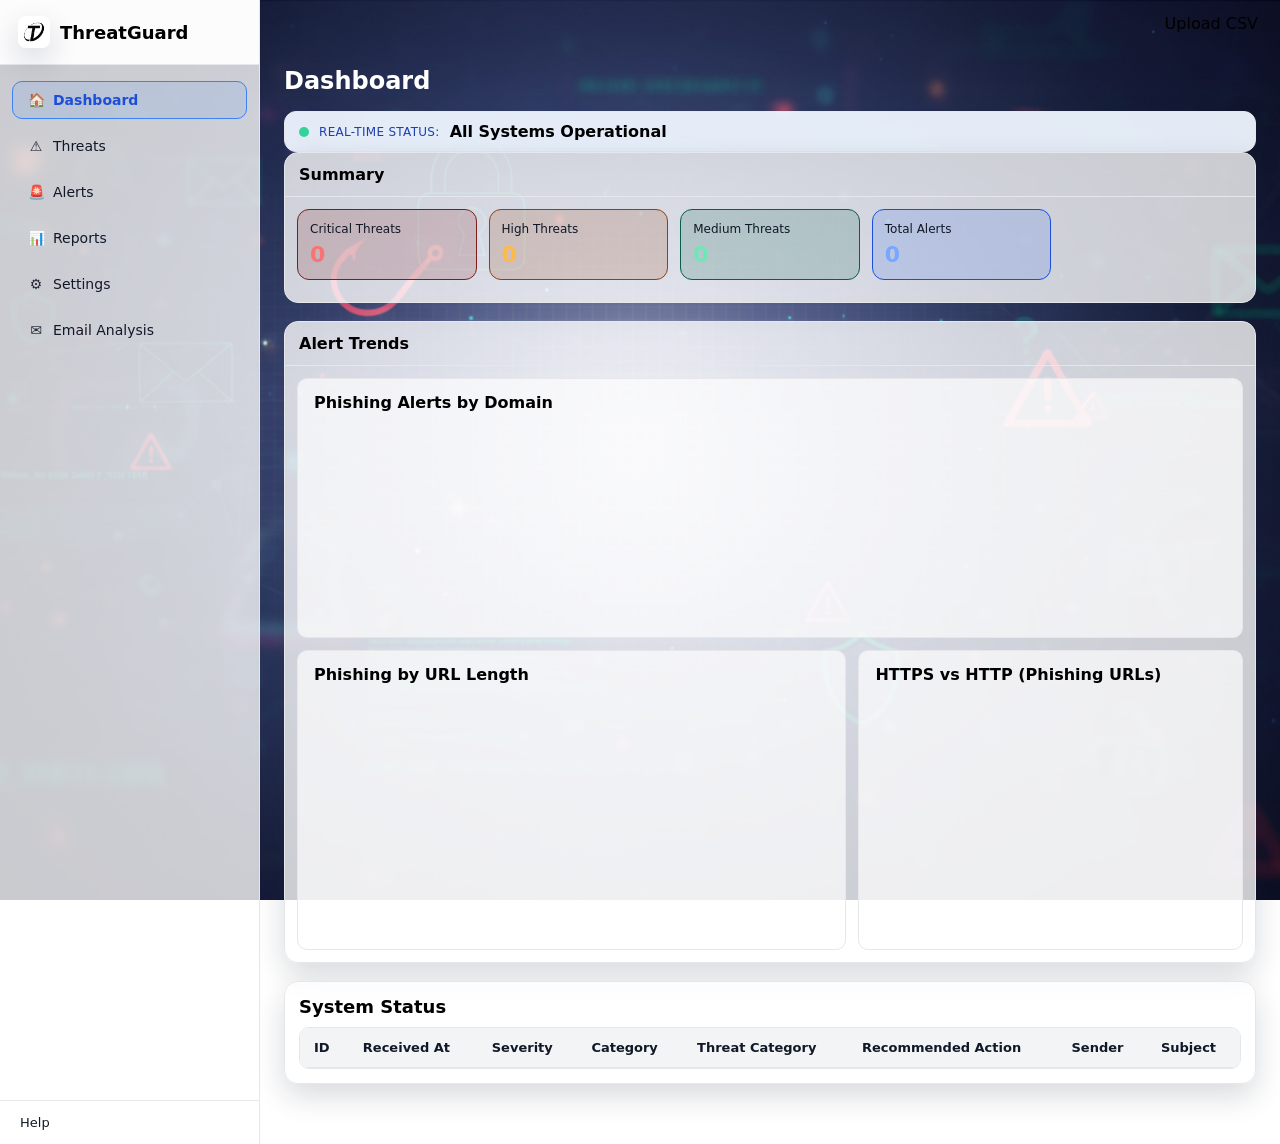
<file: dashboard/index.html>
<!doctype html>
<html>
  <head>
    <meta charset="utf-8" />
    <meta name="viewport" content="width=device-width, initial-scale=1" />
    <title>ThreatGuard Dashboard</title>
    <link rel="stylesheet" href="styles.css" />
  </head>
  <body class="tg-body tg-body--dashboard">
    <div class="tg-shell">
      <aside class="tg-sidebar">
        <div class="tg-sidebar__brand">
          <div class="tg-header__left">
            <img src="../icons/icon48.png" class="tg-logo" alt="ThreatGuard" />
            <h1>ThreatGuard</h1>
          </div>
        </div>
        <nav class="tg-sidebar__nav">
          <a href="index.html" class="active"><span class="tg-nav-icon">🏠</span><span>Dashboard</span></a>
          <a href="threats.html"><span class="tg-nav-icon">⚠️</span><span>Threats</span></a>
          <a href="alerts.html"><span class="tg-nav-icon">🚨</span><span>Alerts</span></a>
          <a href="reports.html"><span class="tg-nav-icon">📊</span><span>Reports</span></a>
          <a href="settings.html"><span class="tg-nav-icon">⚙️</span><span>Settings</span></a>
          <a href="analysis.html"><span class="tg-nav-icon">✉️</span><span>Email Analysis</span></a>
        </nav>
        <div class="tg-sidebar__help">Help</div>
      </aside>

      <div class="tg-shell__content">
        <header class="tg-header">
          <div class="tg-header__left">
            
          </div>
          <div class="tg-header__right">
            <label class="tg-upload">
              <input id="csvInput" type="file" accept=".csv" />
              <span>Upload CSV</span>
            </label>
          </div>
        </header>

        <main class="tg-main">
          <div class="tg-page-header">
            <h2>Dashboard</h2>
          </div>

          <section class="tg-status">
            <span class="dot dot-safe"></span>
            <span class="label">REAL-TIME STATUS:</span>
            <strong>All Systems Operational</strong>
          </section>

          <section class="tg-panel tg-panel--metrics">
            <div class="tg-panel__header">Summary</div>
            <div class="tg-metrics">
              <div class="metric metric--danger">
                <div class="metric__label">Critical Threats</div>
                <div class="metric__value" id="metric-dangerous">0</div>
              </div>
              <div class="metric metric--warning">
                <div class="metric__label">High Threats</div>
                <div class="metric__value" id="metric-warning">0</div>
              </div>
              <div class="metric metric--medium">
                <div class="metric__label">Medium Threats</div>
                <div class="metric__value" id="metric-safe">0</div>
              </div>
              <div class="metric metric--total">
                <div class="metric__label">Total Alerts</div>
                <div class="metric__value" id="metric-total">0</div>
              </div>
            </div>
          </section>

          <section class="tg-panel tg-panel--alerts">
            <div class="tg-panel__header">Alert Trends</div>
            <div class="tg-trends">
              <div class="tg-trends__chart tg-trends__chart--wide">
                <div class="tg-trends__chart-header">Phishing Alerts by Domain</div>
                <canvas id="chart"></canvas>
              </div>
              <div class="tg-trends__chart tg-trends__chart--half">
                <div class="tg-trends__chart-header">Phishing by URL Length</div>
                <canvas id="chartLength"></canvas>
              </div>
              <div class="tg-trends__chart tg-trends__chart--half">
                <div class="tg-trends__chart-header">HTTPS vs HTTP (Phishing URLs)</div>
                <canvas id="chartProtocol"></canvas>
              </div>
            </div>
          </section>

          <section class="tg-section tg-section--system">
            <h2>System Status</h2>
            <div class="tg-table__wrap">
              <table class="tg-table" id="table">
                <thead>
                  <tr>
                    <th>ID</th>
                    <th>Received At</th>
                    <th>Severity</th>
                    <th>Category</th>
                    <th>Threat Category</th>
                    <th>Recommended Action</th>
                    <th>Sender</th>
                    <th>Subject</th>
                  </tr>
                </thead>
                <tbody id="tableBody"></tbody>
              </table>
            </div>
          </section>
        </main>

        <footer class="tg-footer">
          <span></span>
        </footer>
      </div>
    </div>

    <script src="app.js"></script>
  </body>
</html>
</file>
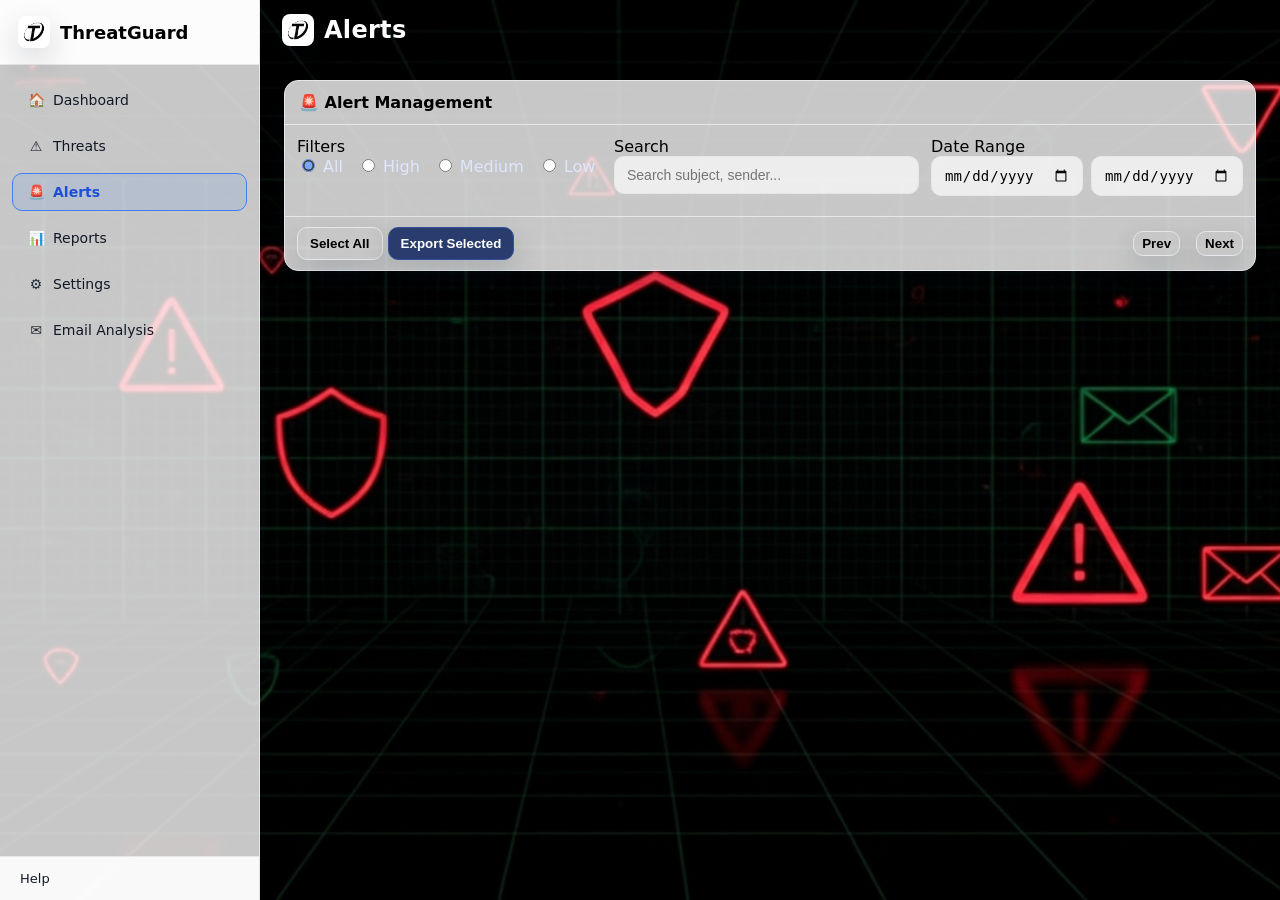
<file: dashboard/alerts.html>
<!doctype html>
<html>
  <head>
    <meta charset="utf-8" />
    <meta name="viewport" content="width=device-width, initial-scale=1" />
    <title>ThreatGuard • Alerts</title>
    <link rel="stylesheet" href="styles.css" />
  </head>
  <body class="tg-body tg-body--alerts">
    <div class="tg-shell">
      <aside class="tg-sidebar">
        <div class="tg-sidebar__brand">
          <div class="tg-header__left">
            <img src="../icons/icon48.png" class="tg-logo" alt="ThreatGuard" />
            <h1>ThreatGuard</h1>
          </div>
        </div>
        <nav class="tg-sidebar__nav">
          <a href="index.html"><span class="tg-nav-icon">🏠</span><span>Dashboard</span></a>
          <a href="threats.html"><span class="tg-nav-icon">⚠️</span><span>Threats</span></a>
          <a href="alerts.html" class="active"><span class="tg-nav-icon">🚨</span><span>Alerts</span></a>
          <a href="reports.html"><span class="tg-nav-icon">📊</span><span>Reports</span></a>
          <a href="settings.html"><span class="tg-nav-icon">⚙️</span><span>Settings</span></a>
          <a href="analysis.html"><span class="tg-nav-icon">✉️</span><span>Email Analysis</span></a>
        </nav>
        <div class="tg-sidebar__help">Help</div>
      </aside>

      <div class="tg-shell__content">
        <header class="tg-header">
          <div class="tg-header__left">
            <img src="../icons/icon48.png" class="tg-logo" alt="ThreatGuard" />
            <h1 class="tg-page-header">Alerts</h1>
          </div>
          <div class="tg-header__right"></div>
        </header>

        <main class="tg-main">

      <section class="tg-panel">
        <div class="tg-panel__header">🚨 Alert Management</div>
        <div class="tg-form" style="padding-bottom:0;">
          <div class="tg-form__row" style="grid-template-columns: 1fr 1fr 1fr; gap:12px;">
            <div>
              <label>Filters</label>
              <div class="tg-radio">
                <label><input type="radio" name="severity" value="ALL" checked /> All</label>
                <label><input type="radio" name="severity" value="DANGEROUS" /> High</label>
                <label><input type="radio" name="severity" value="WARNING" /> Medium</label>
                <label><input type="radio" name="severity" value="SAFE" /> Low</label>
              </div>
            </div>
            <div>
              <label>Search</label>
              <input id="search" class="tg-input" placeholder="Search subject, sender..." />
            </div>
            <div>
              <label>Date Range</label>
              <div style="display:flex; gap:8px;">
                <input id="from" type="date" class="tg-input tg-select" />
                <input id="to" type="date" class="tg-input tg-select" />
              </div>
            </div>
          </div>
        </div>
        <ul id="alerts" class="tg-list"></ul>
        <div style="display:flex; align-items:center; justify-content: space-between; padding:10px 12px; border-top:1px solid var(--border);">
          <div>
            <button id="selectAll" class="tg-btn tg-btn--ghost">Select All</button>
            <button id="export" class="tg-btn tg-btn--primary">Export Selected</button>
          </div>
          <div id="pager" class="muted" style="display:flex; align-items:center; gap:8px;">
            <button id="prevPage" class="tg-btn tg-btn--ghost" style="padding:4px 8px;">Prev</button>
            <span id="pageInfo"></span>
            <button id="nextPage" class="tg-btn tg-btn--ghost" style="padding:4px 8px;">Next</button>
          </div>
        </div>
      </section>
        </main>

        <footer class="tg-footer"></footer>
      </div>
    </div>

    <script src="alerts.js"></script>
  </body>
</html>
</file>
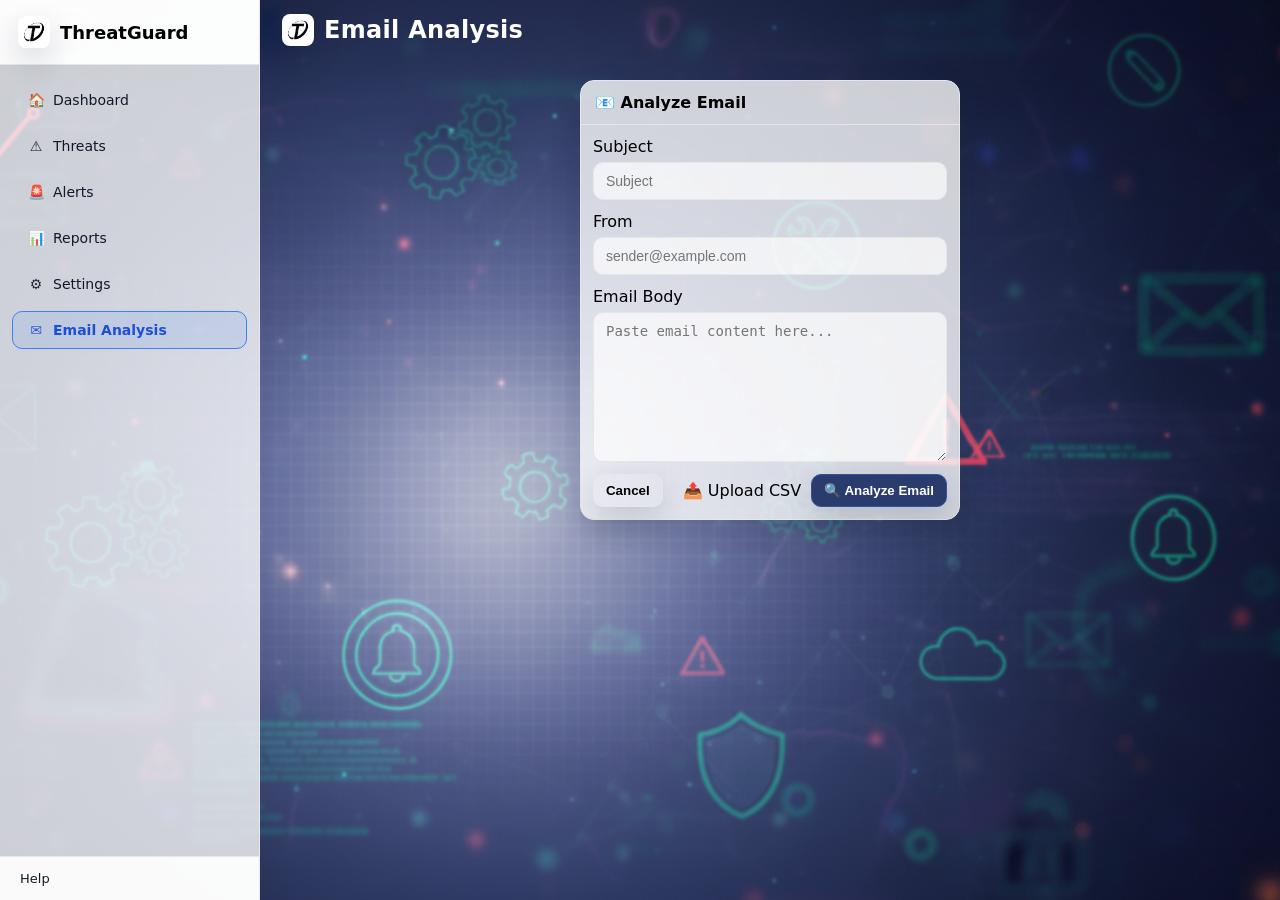
<file: dashboard/analysis.html>
<!doctype html>
<html>
  <head>
    <meta charset="utf-8" />
    <meta name="viewport" content="width=device-width, initial-scale=1" />
    <title>ThreatGuard • Email Analysis</title>
    <link rel="stylesheet" href="styles.css" />
  </head>
  <body class="tg-body tg-body--settings">
    <div class="tg-shell">
      <aside class="tg-sidebar">
        <div class="tg-sidebar__brand">
          <div class="tg-header__left">
            <img src="../icons/icon48.png" class="tg-logo" alt="ThreatGuard" />
            <h1>ThreatGuard</h1>
          </div>
        </div>
        <nav class="tg-sidebar__nav">
          <a href="index.html"><span class="tg-nav-icon">🏠</span><span>Dashboard</span></a>
          <a href="threats.html"><span class="tg-nav-icon">⚠️</span><span>Threats</span></a>
          <a href="alerts.html"><span class="tg-nav-icon">🚨</span><span>Alerts</span></a>
          <a href="reports.html"><span class="tg-nav-icon">📊</span><span>Reports</span></a>
          <a href="settings.html"><span class="tg-nav-icon">⚙️</span><span>Settings</span></a>
          <a href="analysis.html" class="active"><span class="tg-nav-icon">✉️</span><span>Email Analysis</span></a>
        </nav>
        <div class="tg-sidebar__help">Help</div>
      </aside>

      <div class="tg-shell__content">
        <header class="tg-header">
          <div class="tg-header__left">
            <img src="../icons/icon48.png" class="tg-logo" alt="ThreatGuard" />
            <h1 class="tg-page-header">Email Analysis</h1>
          </div>
          <div class="tg-header__right"></div>
        </header>

        <main class="tg-main">
      
      <section class="tg-panel">
        <div class="tg-panel__header">📧 Analyze Email</div>
        <div class="tg-form">
          <div class="tg-form__row">
            <label>Subject</label>
            <input id="subject" type="text" class="tg-input" placeholder="Subject" />
          </div>
          <div class="tg-form__row">
            <label>From</label>
            <input id="from" type="text" class="tg-input" placeholder="sender@example.com" />
          </div>
          <div class="tg-form__row">
            <label>Email Body</label>
            <textarea id="body" class="tg-textarea" rows="8" placeholder="Paste email content here..."></textarea>
          </div>
          <div class="tg-form__row tg-form__row--actions">
            <button id="cancel" class="tg-btn tg-btn--ghost">Cancel</button>
            <div style="flex:1"></div>
            <label class="tg-upload"><input id="batchCsv" type="file" accept=".csv" /><span>📤 Upload CSV</span></label>
            <button id="analyze" class="tg-btn tg-btn--primary">🔍 Analyze Email</button>
          </div>
        </div>
      </section>

      <section class="tg-panel" id="results" style="display:none;">
        <div class="tg-panel__header">📊 Analysis Results</div>
        <div class="tg-results">
          <div class="tg-results__summary">
            <div>Risk Level: <span id="riskBadge" class="badge"><span class="dot"></span><span id="riskLabel">-</span></span></div>
            <div>Confidence: <strong id="confidence">-</strong></div>
          </div>
          <div class="tg-results__grid">
            <div>
              <h3>Threat Indicators Detected</h3>
              <ul id="indicators" class="tg-list"></ul>
            </div>
            <div>
              <h3>ML Model Prediction</h3>
              <ul id="model" class="tg-list"></ul>
            </div>
          </div>
          <div class="tg-results__actions"></div>
        </div>
      </section>

      <section class="tg-panel" id="batchResults" style="display:none; margin-top:16px;">
        <div class="tg-panel__header">📂 Batch CSV Analysis</div>
        <div class="tg-table-wrapper">
          <table class="tg-table tg-table--compact">
            <thead>
              <tr>
                <th>#</th>
                <th>From</th>
                <th>Subject</th>
                <th>Risk Level</th>
                <th>Score</th>
              </tr>
            </thead>
            <tbody id="batchTableBody"></tbody>
          </table>
        </div>
        <div class="tg-table__pagination">
          <button id="batchPrev" class="tg-btn tg-btn--ghost">Prev</button>
          <span id="batchPageInfo" class="tg-page-info"></span>
          <button id="batchNext" class="tg-btn tg-btn--ghost">Next</button>
        </div>
      </section>
        </main>

        <footer class="tg-footer"></footer>
      </div>
    </div>

    <script src="analysis.js"></script>
  </body>
</html>
</file>
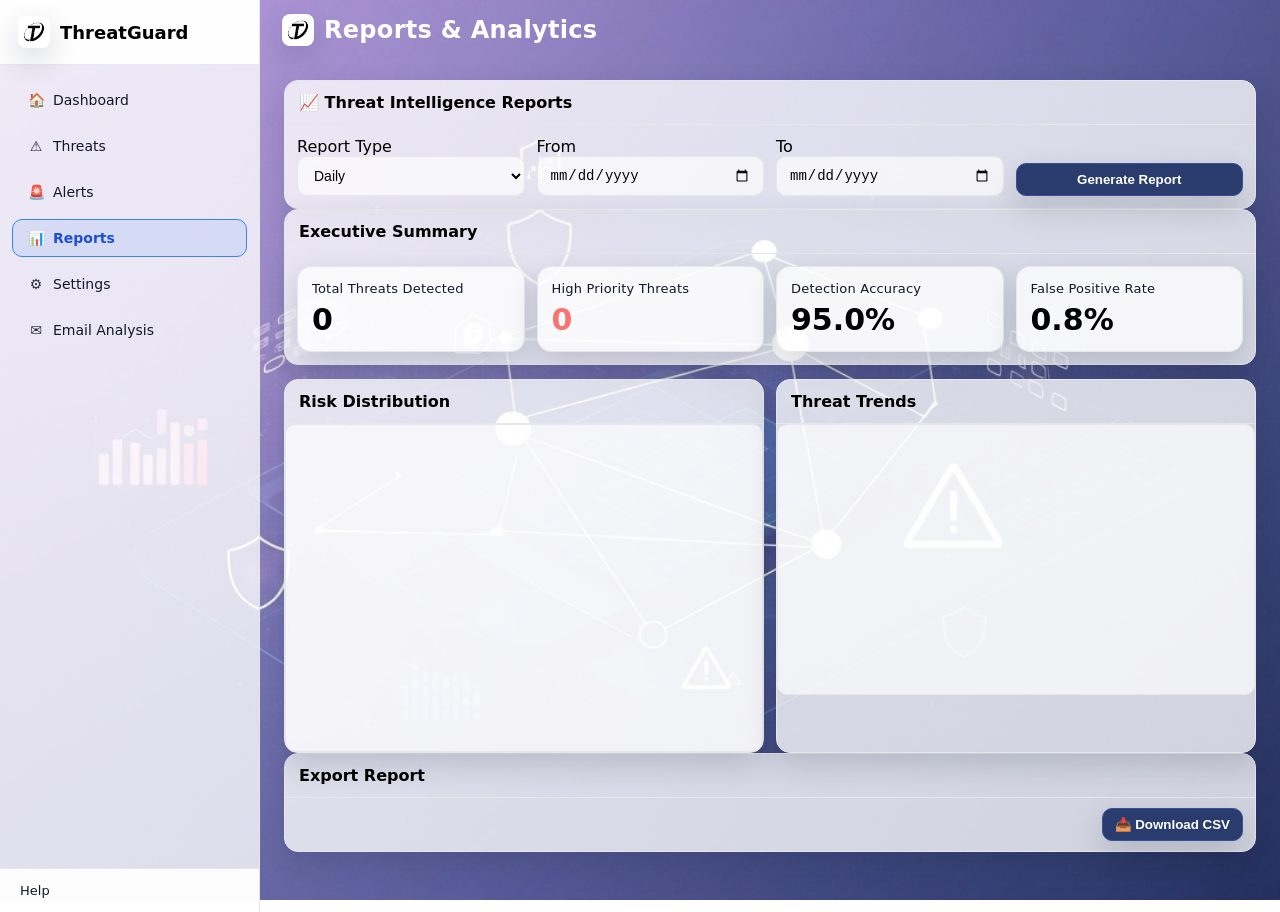
<file: dashboard/reports.html>
<!doctype html>
<html>
  <head>
    <meta charset="utf-8" />
    <meta name="viewport" content="width=device-width, initial-scale=1" />
    <title>ThreatGuard • Reports</title>
    <link rel="stylesheet" href="styles.css" />
  </head>
  <body class="tg-body tg-body--reports">
    <div class="tg-shell">
      <aside class="tg-sidebar">
        <div class="tg-sidebar__brand">
          <div class="tg-header__left">
            <img src="../icons/icon48.png" class="tg-logo" alt="ThreatGuard" />
            <h1>ThreatGuard</h1>
          </div>
        </div>
        <nav class="tg-sidebar__nav">
          <a href="index.html"><span class="tg-nav-icon">🏠</span><span>Dashboard</span></a>
          <a href="threats.html"><span class="tg-nav-icon">⚠️</span><span>Threats</span></a>
          <a href="alerts.html"><span class="tg-nav-icon">🚨</span><span>Alerts</span></a>
          <a href="reports.html" class="active"><span class="tg-nav-icon">📊</span><span>Reports</span></a>
          <a href="settings.html"><span class="tg-nav-icon">⚙️</span><span>Settings</span></a>
          <a href="analysis.html"><span class="tg-nav-icon">✉️</span><span>Email Analysis</span></a>
        </nav>
        <div class="tg-sidebar__help">Help</div>
      </aside>

      <div class="tg-shell__content">
        <header class="tg-header">
          <div class="tg-header__left">
            <img src="../icons/icon48.png" class="tg-logo" alt="ThreatGuard" />
            <h1 class="tg-page-header">Reports & Analytics</h1>
          </div>
          <div class="tg-header__right"></div>
        </header>

        <main class="tg-main">

      <section class="tg-panel">
        <div class="tg-panel__header">📈 Threat Intelligence Reports</div>
        <div class="tg-form">
          <div class="tg-form__row" style="grid-template-columns: 1fr 1fr 1fr 1fr; gap:12px;">
            <div>
              <label>Report Type</label>
              <select id="reportType" class="tg-select">
                <option value="daily">Daily</option>
                <option value="weekly">Weekly</option>
                <option value="monthly">Monthly</option>
              </select>
            </div>
            <div>
              <label>From</label>
              <input id="from" type="date" class="tg-input tg-select" />
            </div>
            <div>
              <label>To</label>
              <input id="to" type="date" class="tg-input tg-select" />
            </div>
            <div style="display:flex; align-items:end;">
              <button id="generate" class="tg-btn tg-btn--primary" style="width:100%">Generate Report</button>
            </div>
          </div>
        </div>
      </section>

      <section class="tg-panel">
        <div class="tg-panel__header">Executive Summary</div>
        <div class="tg-cards" style="padding:12px;">
          <div class="tg-card"><div class="tg-card__label">Total Threats Detected</div><div id="sum-total" class="tg-card__value">0</div></div>
          <div class="tg-card"><div class="tg-card__label">High Priority Threats</div><div id="sum-high" class="tg-card__value tg-danger">0</div></div>
          <div class="tg-card"><div class="tg-card__label">Detection Accuracy</div><div id="sum-acc" class="tg-card__value">95.0%</div></div>
          <div class="tg-card"><div class="tg-card__label">False Positive Rate</div><div id="sum-fp" class="tg-card__value">0.8%</div></div>
        </div>
      </section>

      <section class="tg-grid-2">
        <div class="tg-panel">
          <div class="tg-panel__header">Risk Distribution</div>
          <div class="tg-trends__chart"><canvas id="riskPie" width="420" height="280"></canvas></div>
        </div>
        <div class="tg-panel">
          <div class="tg-panel__header">Threat Trends</div>
          <div class="tg-trends__chart"><canvas id="trendLine" width="520" height="280"></canvas></div>
        </div>
      </section>

      <section class="tg-panel">
        <div class="tg-panel__header">Export Report</div>
        <div style="display:flex; justify-content:flex-end; gap:8px; padding:10px 12px;">
          <button id="dlCsv" class="tg-btn tg-btn--primary">📥 Download CSV</button>
        </div>
      </section>
        </main>

        <footer class="tg-footer"></footer>
      </div>
    </div>

    <script src="reports.js"></script>
  </body>
</html>
</file>
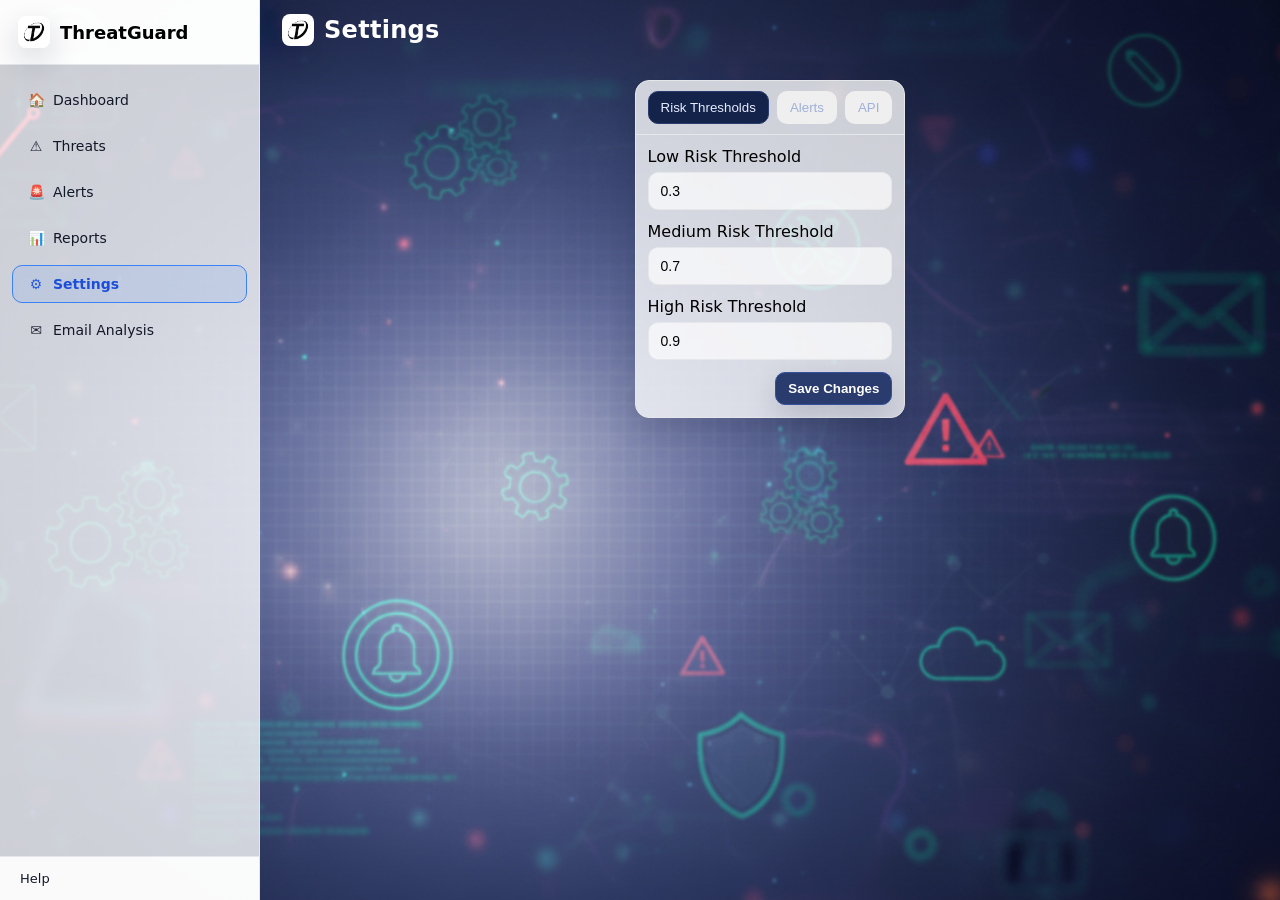
<file: dashboard/settings.html>
<!doctype html>
<html>
  <head>
    <meta charset="utf-8" />
    <meta name="viewport" content="width=device-width, initial-scale=1" />
    <title>ThreatGuard • Settings</title>
    <link rel="stylesheet" href="styles.css" />
  </head>
  <body class="tg-body tg-body--settings">
    <div class="tg-shell">
      <aside class="tg-sidebar">
        <div class="tg-sidebar__brand">
          <div class="tg-header__left">
            <img src="../icons/icon48.png" class="tg-logo" alt="ThreatGuard" />
            <h1>ThreatGuard</h1>
          </div>
        </div>
        <nav class="tg-sidebar__nav">
          <a href="index.html"><span class="tg-nav-icon">🏠</span><span>Dashboard</span></a>
          <a href="threats.html"><span class="tg-nav-icon">⚠️</span><span>Threats</span></a>
          <a href="alerts.html"><span class="tg-nav-icon">🚨</span><span>Alerts</span></a>
          <a href="reports.html"><span class="tg-nav-icon">📊</span><span>Reports</span></a>
          <a href="settings.html" class="active"><span class="tg-nav-icon">⚙️</span><span>Settings</span></a>
          <a href="analysis.html"><span class="tg-nav-icon">✉️</span><span>Email Analysis</span></a>
        </nav>
        <div class="tg-sidebar__help">Help</div>
      </aside>

      <div class="tg-shell__content">
        <header class="tg-header">
          <div class="tg-header__left">
            <img src="../icons/icon48.png" class="tg-logo" alt="ThreatGuard" />
            <h1 class="tg-page-header">Settings</h1>
          </div>
          <div class="tg-header__right"></div>
        </header>

        <main class="tg-main">

      <section class="tg-panel">
        <div class="tg-tabs">
          <button class="tg-tab active" data-tab="risk">Risk Thresholds</button>
          <button class="tg-tab" data-tab="alerts">Alerts</button>
          <button class="tg-tab" data-tab="api">API</button>
        </div>

        <div id="tab-risk" class="tg-form" style="display:grid;">
          <div class="tg-form__row">
            <label>Low Risk Threshold</label>
            <input id="thrLow" type="number" min="0" max="1" step="0.01" class="tg-input" />
          </div>
          <div class="tg-form__row">
            <label>Medium Risk Threshold</label>
            <input id="thrMed" type="number" min="0" max="1" step="0.01" class="tg-input" />
          </div>
          <div class="tg-form__row">
            <label>High Risk Threshold</label>
            <input id="thrHigh" type="number" min="0" max="1" step="0.01" class="tg-input" />
          </div>
          <div class="tg-form__row tg-form__row--actions">
            <div style="flex:1"></div>
            <button id="saveRisk" class="tg-btn tg-btn--primary">Save Changes</button>
          </div>
        </div>

        <div id="tab-alerts" class="tg-form" style="display:none;">
          <div class="tg-form__row">
            <label>Email Alerts</label>
            <div class="tg-radio">
              <label><input type="radio" name="emailAlerts" value="enabled" /> Enabled</label>
              <label><input type="radio" name="emailAlerts" value="disabled" /> Disabled</label>
            </div>
          </div>
          <div class="tg-form__row">
            <label>Recipient</label>
            <input id="emailRecipient" type="email" class="tg-input" placeholder="admin@company.com" />
          </div>
          <div class="tg-form__row">
            <label>Alert on</label>
            <div class="tg-radio">
              <label><input type="checkbox" id="alertHigh" /> High</label>
              <label><input type="checkbox" id="alertMed" /> Medium</label>
              <label><input type="checkbox" id="alertLow" /> Low</label>
            </div>
          </div>
          <div class="tg-form__row tg-form__row--actions">
            <div style="flex:1"></div>
            <button id="saveAlerts" class="tg-btn tg-btn--primary">Save Changes</button>
          </div>
        </div>

        <div id="tab-api" class="tg-form" style="display:none;">
          <div class="tg-form__row">
            <label>API Key</label>
            <div style="display:flex; gap:8px;">
              <input id="apiKey" type="password" class="tg-input" placeholder="*******************" />
              <button id="regenKey" class="tg-btn tg-btn--secondary">Regenerate</button>
            </div>
          </div>
          <div class="tg-form__row">
            <label>Rate Limit (requests/hour)</label>
            <input id="rateLimit" type="number" class="tg-input" />
          </div>
          <div class="tg-form__row tg-form__row--actions">
            <div style="flex:1"></div>
            <button id="saveApi" class="tg-btn tg-btn--primary">Save Changes</button>
          </div>
        </div>
      </section>
        </main>

        <footer class="tg-footer"></footer>
      </div>
    </div>

    <script src="settings.js"></script>
  </body>
</html>
</file>
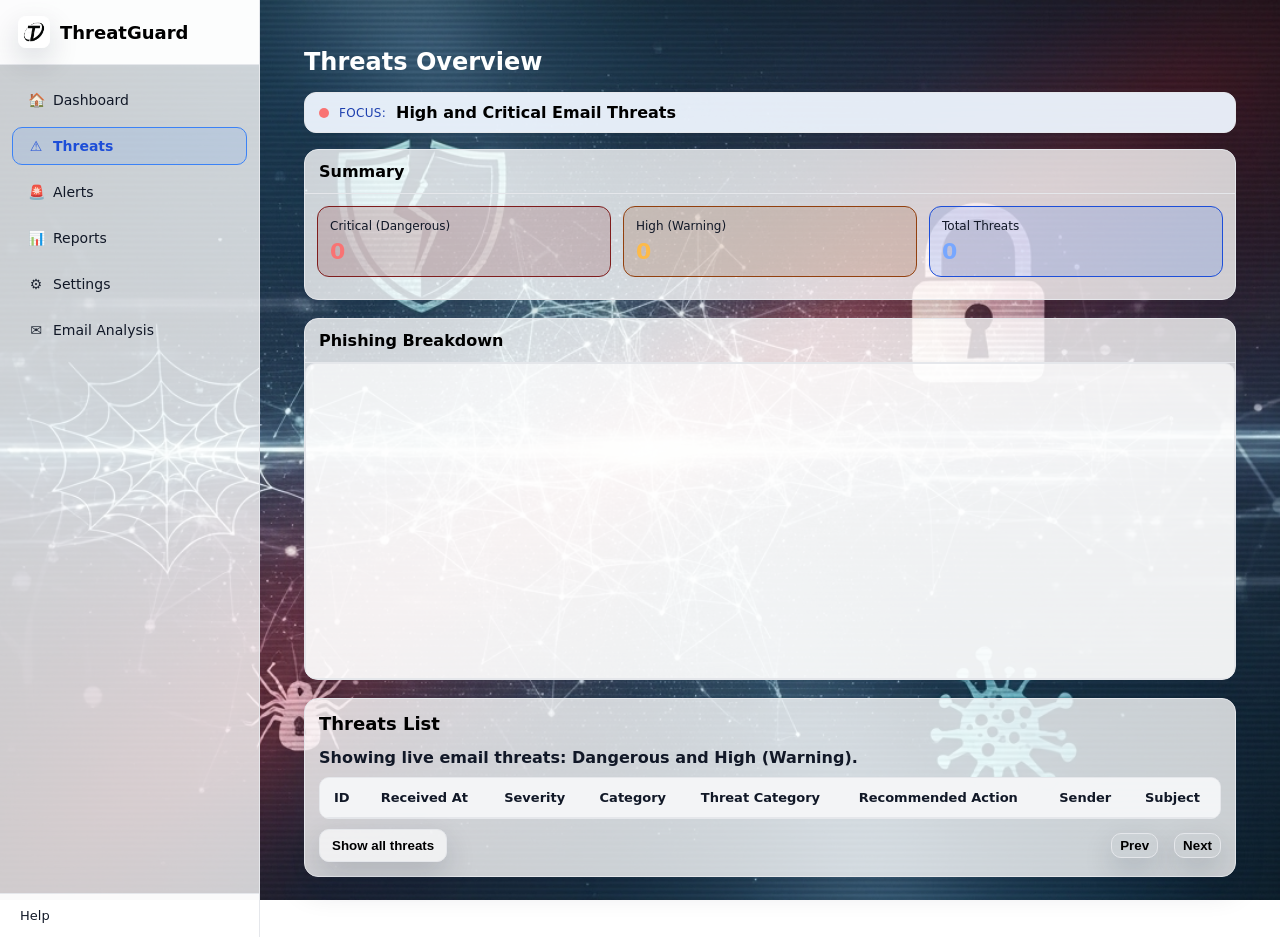
<file: dashboard/threats.html>
<!doctype html>
<html>
  <head>
    <meta charset="utf-8" />
    <meta name="viewport" content="width=device-width, initial-scale=1" />
    <title>ThreatGuard  Threats</title>
    <link rel="stylesheet" href="styles.css" />
  </head>
  <body class="tg-body tg-body--threats">
    <div class="tg-shell">
      <aside class="tg-sidebar">
        <div class="tg-sidebar__brand">
          <div class="tg-header__left">
            <img src="../icons/icon48.png" class="tg-logo" alt="ThreatGuard" />
            <h1>ThreatGuard</h1>
          </div>
        </div>
        <nav class="tg-sidebar__nav">
          <a href="index.html"><span class="tg-nav-icon">🏠</span><span>Dashboard</span></a>
          <a href="threats.html" class="active"><span class="tg-nav-icon">⚠️</span><span>Threats</span></a>
          <a href="alerts.html"><span class="tg-nav-icon">🚨</span><span>Alerts</span></a>
          <a href="reports.html"><span class="tg-nav-icon">📊</span><span>Reports</span></a>
          <a href="settings.html"><span class="tg-nav-icon">⚙️</span><span>Settings</span></a>
          <a href="analysis.html"><span class="tg-nav-icon">✉️</span><span>Email Analysis</span></a>
        </nav>
        <div class="tg-sidebar__help">Help</div>
      </aside>

      <div class="tg-shell__content">
        <header class="tg-header">
          <div class="tg-header__left">
          </div>
          <div class="tg-header__right"></div>
        </header>

        <main class="tg-main">
          <div class="tg-page-header">
            <h2>Threats Overview</h2>
          </div>

          <section class="tg-status">
            <span class="dot dot-danger"></span>
            <span class="label">FOCUS:</span>
            <strong>High and Critical Email Threats</strong>
          </section>

          <section class="tg-panel tg-panel--metrics" style="margin-top:16px;">
            <div class="tg-panel__header">Summary</div>
            <div class="tg-metrics" style="grid-template-columns: repeat(3, minmax(0, 1fr));">
              <div class="metric metric--danger">
                <div class="metric__label">Critical (Dangerous)</div>
                <div class="metric__value" id="threat-critical">0</div>
              </div>
              <div class="metric metric--warning">
                <div class="metric__label">High (Warning)</div>
                <div class="metric__value" id="threat-high">0</div>
              </div>
              <div class="metric metric--total">
                <div class="metric__label">Total Threats</div>
                <div class="metric__value" id="threat-total">0</div>
              </div>
            </div>
          </section>

          <section class="tg-panel" style="margin-top:18px;">
            <div class="tg-panel__header">Phishing Breakdown</div>
            <div class="tg-trends__chart">
              <canvas id="threatsChart" width="820" height="260"></canvas>
            </div>
          </section>

          <section class="tg-section" style="margin-top:18px;">
            <h2>Threats List</h2>
            <div class="muted" style="padding:4px 0 10px;">Showing live email threats: Dangerous and High (Warning).</div>
            <div class="tg-table__wrap">
              <table class="tg-table" id="threatTable">
                <thead>
                  <tr>
                    <th>ID</th>
                    <th>Received At</th>
                    <th>Severity</th>
                    <th>Category</th>
                    <th>Threat Category</th>
                    <th>Recommended Action</th>
                    <th>Sender</th>
                    <th>Subject</th>
                  </tr>
                </thead>
                <tbody id="threatBody"></tbody>
              </table>
            </div>
            <div style="margin-top:10px; display:flex; justify-content:space-between; align-items:center;">
              <button class="tg-btn" id="threatToggle">Show all threats</button>
              <div id="threatPager" class="muted" style="display:flex; align-items:center; gap:8px;">
                <button id="threatPrev" class="tg-btn tg-btn--ghost" style="padding:4px 8px;">Prev</button>
                <span id="threatPageInfo"></span>
                <button id="threatNext" class="tg-btn tg-btn--ghost" style="padding:4px 8px;">Next</button>
              </div>
            </div>
          </section>
        </main>

        <footer class="tg-footer"></footer>
      </div>
    </div>

    <script src="threats.js"></script>
  </body>
</html>
</file>
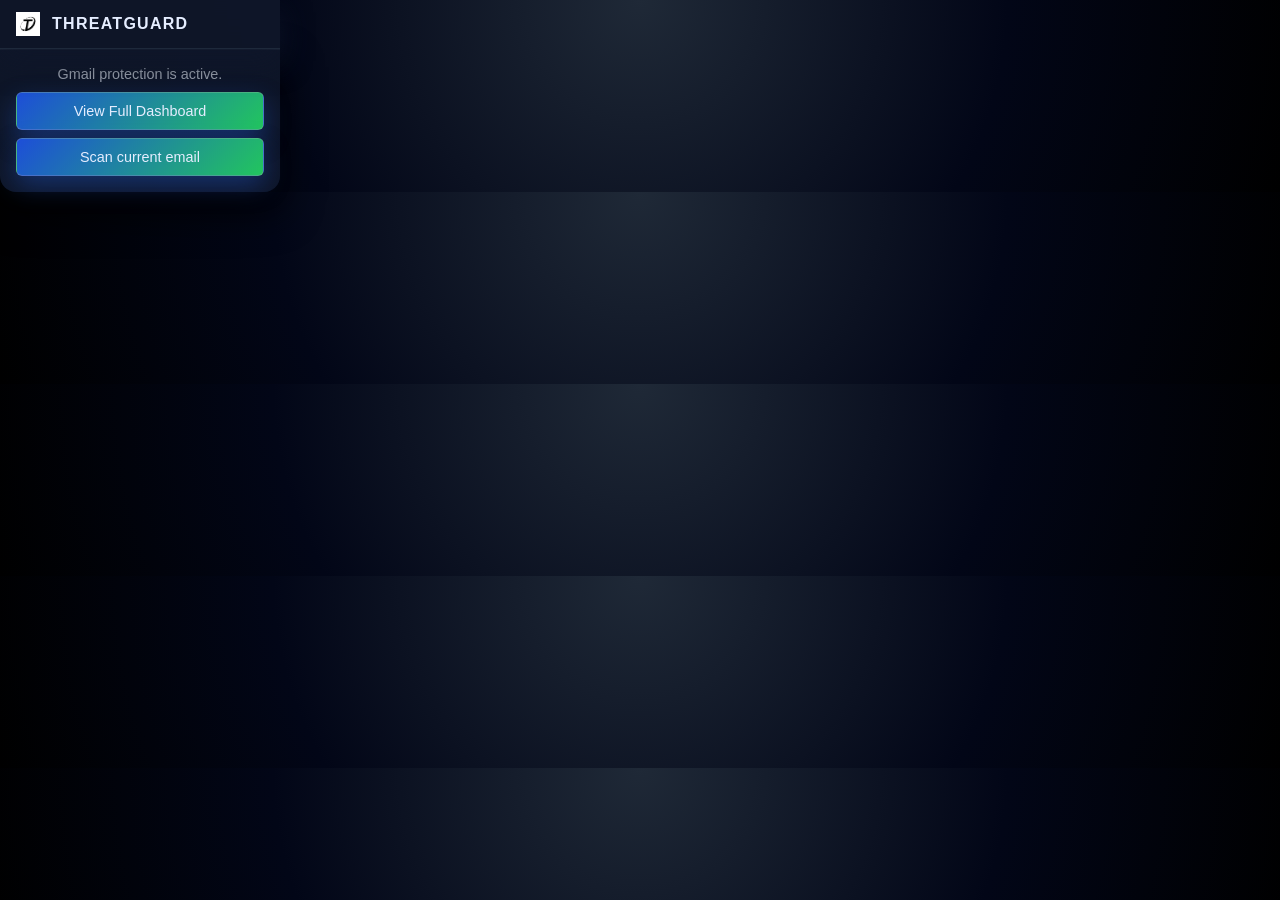
<file: popup/popup.html>
<!DOCTYPE html>
<html>
<head>
  <title>ThreatGuard</title>
  <link rel="stylesheet" href="popup.css">
</head>
<body>
  <div class="header">
    <img src="../icons/icon48.png" alt="ThreatGuard Logo" class="logo">
    <h3>ThreatGuard</h3>
  </div>
  <div class="content">
    <p>Gmail protection is active.</p>
    <button id="dashboard-link" class="button">View Full Dashboard</button>
    <button id="scan-email" class="button" style="margin-top:8px;">Scan current email</button>
  </div>
  <script src="popup.js"></script>
</body>
</html>
</file>
<file: dashboard/styles.css>
/* ThreatGuard Dashboard Styles - Figma-inspired */
:root {
  /* Light theme tokens */
  --bg: #f3f4f6;
  --bg-grad-1: #f9fafb;
  --bg-grad-2: #e5e7eb;
  --panel: rgba(255, 255, 255, 0.78);
  --panel-2: rgba(255, 255, 255, 0.68);
  --text: #000000; /* main text now pure black */
  --muted: #111827; /* dark gray for secondary text */
  --border: #e5e7eb;
  --shadow: 0 12px 30px rgba(15, 23, 42, 0.16);

  /* Status palette (brighter) */
  --danger-50: #2a0b12;
  --danger-300: #fb8a8a;
  --danger-500: #f97373;

  --warning-50: #2b1b07;
  --warning-300: #fedf89;
  --warning-500: #fdba48;

  --safe-50: #052e23;
  --safe-300: #6ee7b7;
  --safe-500: #34d399;

  --accent: #77a7ff;
}

* { box-sizing: border-box; }
html, body { height: 100%; }
body {
  margin: 0;
  color: var(--text);
  font-family: ui-sans-serif, system-ui, -apple-system, Segoe UI, Roboto, Arial, sans-serif;
}

/* Per-page phishing-detection themes: full-page background images */
.tg-body--dashboard {
  background: url("../icons/dashback.png") center top / cover no-repeat fixed;
}

.tg-body--threats {
  background: url("../icons/threatback.png") center top / cover no-repeat fixed;
}

.tg-body--alerts {
  background: url("../icons/alertsback.jpeg") center top / cover no-repeat fixed;
}

.tg-body--reports {
  background: url("../icons/reportback.jpeg") center top / cover no-repeat fixed;
}

.tg-body--settings {
  background: url("../icons/settingsback.png") center top / cover no-repeat fixed;
}

.tg-body--analysis {
  background: url("../icons/emailback.jpeg") center top / cover no-repeat fixed;
}

/* Shell layout: sidebar + main content */
.tg-shell {
  min-height: 100vh;
  display: grid;
  grid-template-columns: 260px minmax(0, 1fr);
}

.tg-sidebar {
  display: flex;
  flex-direction: column;
  border-right: 1px solid var(--border);
  background: rgba(255, 255, 255, 0.78);
}

.tg-sidebar__brand {
  padding: 16px 18px;
  background: rgba(255, 255, 255, 0.95);
  border-bottom: 1px solid var(--border);
  display: flex;
  align-items: center;
}
.tg-sidebar__brand .tg-header__left {
  gap: 10px;
}
.tg-sidebar__brand .tg-header__left h1 {
  font-size: 18px;
  margin: 0;
}

.tg-sidebar__nav {
  padding: 16px 12px;
  display: flex;
  flex-direction: column;
  gap: 8px;
}

.tg-sidebar__nav a {
  display: flex;
  align-items: center;
  gap: 8px;
  padding: 10px 14px;
  border-radius: 10px;
  border: 1px solid transparent;
  background: transparent;
  color: #111827; /* darker for readability over gradient */
  text-decoration: none;
  font-size: 14px;
  font-weight: 500;
}

.tg-nav-icon {
  display: inline-flex;
  width: 18px;
  justify-content: center;
  opacity: 0.9;
}

.tg-sidebar__nav a:hover {
  border-color: #d1d5db;
  background: #f3f4f6;
  color: #111827;
}

.tg-sidebar__nav a.active {
  border-color: #3b82f6;
  background: rgba(59, 130, 246, 0.12);
  color: #1d4ed8;
  font-weight: 600;
}

.tg-sidebar__help {
  margin-top: auto;
  padding: 14px 20px;
  background: rgba(255, 255, 255, 0.9);
  border-top: 1px solid var(--border);
  font-size: 13px;
  color: var(--muted);
}

.tg-shell__content {
  display: flex;
  flex-direction: column;
}

.tg-header {
  position: sticky; top: 0; z-index: 10;
  display: flex; align-items: center; justify-content: space-between;
  padding: 14px 22px; border-bottom: none;
  background: transparent; backdrop-filter: none;
}
.tg-header__left { display: flex; align-items: center; gap: 10px; }
.tg-logo { width: 32px; height: 32px; border-radius: 8px; box-shadow: var(--shadow); }
.tg-header h1 { font-size: 24px; margin: 0; letter-spacing: 0.3px; color: #ffffff; }

.tg-upload { display: inline-flex; align-items: center; gap: 8px; }
.tg-upload input { display: none; }why
.tg-upload span {
  display: inline-flex; align-items: center; gap: 8px;
  padding: 8px 12px; border-radius: 10px; cursor: pointer;
  background: #ffffff; border: 1px solid #d1d5db; color: #111827;
  box-shadow: var(--shadow);
}
.tg-upload span:hover { background: #eff6ff; }

.tg-main { padding: 20px 24px 24px; max-width: 1200px; margin: 0 auto; }
.tg-page-header { margin-bottom: 16px; color: #ffffff; }
.tg-page-header h1,
.tg-page-header h2 { margin: 0; font-size: 24px; color: #ffffff; }
.tg-cards { display: grid; grid-template-columns: repeat(4, 1fr); gap: 12px; }
.tg-card { background: var(--panel); border: 1px solid #e5e7eb; border-radius: 14px; padding: 14px; box-shadow: var(--shadow); }
.tg-card__label { color: var(--muted); font-size: 13px; letter-spacing: 0.2px; font-weight: 500; }
.tg-card__value { margin-top: 6px; font-size: 30px; font-weight: 800; }
.tg-danger { color: var(--danger-500); }
.tg-warning { color: var(--warning-500); }
.tg-safe { color: var(--safe-500); }

.tg-section { margin-top: 18px; background: var(--panel); border: 1px solid #e5e7eb; border-radius: 14px; padding: 14px; box-shadow: var(--shadow); }
.tg-section h2 { margin: 0 0 10px 0; font-size: 18px; color: #000000; font-weight: 700; }

.tg-section--system {
  margin-top: 18px;
}

.tg-table__wrap { overflow: auto; border: 1px solid #e5e7eb; border-radius: 10px; background: var(--panel); }
.tg-table { width: 100%; border-collapse: collapse; min-width: 900px; }
.tg-table th, .tg-table td { padding: 12px 14px; border-bottom: 1px solid #e5e7eb; font-size: 13px; }
.tg-table th { text-align: left; color: #111827; background: rgba(243, 244, 246, 0.96); position: sticky; top: 0; font-weight: 600; }
.tg-table tr:hover td { background: #f3f4f6; }

/* Row accents per status (subtle background only, no vertical lines) */
.tg-table tr.row-dangerous td { border-left: none; }
.tg-table tr.row-warning td { border-left: none; }
.tg-table tr.row-safe td { border-left: none; }

.badge { display:inline-flex; align-items:center; gap:6px; padding:4px 10px; border-radius:999px; font-size:12px; font-weight:700; letter-spacing: 0.2px; }
.badge .dot { width:8px; height:8px; border-radius:999px; display:inline-block; }
.badge.danger { background: var(--danger-50); color:#ffd1d1; border:1px solid #b91c1c; }
.badge.danger .dot { background: var(--danger-500); }
.badge.warning { background: var(--warning-50); color:#ffe8ad; border:1px solid #b45309; }
.badge.warning .dot { background: var(--warning-500); }
.badge.safe { background: var(--safe-50); color:#ccffe6; border:1px solid #059669; }
.badge.safe .dot { background: var(--safe-500); }

.link { color: var(--accent); text-decoration: none; }
.link:hover { text-decoration: underline; }

.tg-footer { color: var(--muted); font-size: 12px; padding: 18px; text-align: center; }

/* Top nav tabs */
.tg-nav { display:flex; gap:10px; margin-top: 8px; margin-bottom: 14px; }
.tg-nav a { color:#9fb0d9; text-decoration:none; padding:8px 12px; border:1px solid transparent; border-radius:10px; background:transparent; }
.tg-nav a:hover { background:#0f1c3d; border-color:#223059; }
.tg-nav a.active { background:#14234a; border-color:#2a3c6e; color:#e6ebff; }

/* Real-time status */
.tg-status { display:flex; align-items:center; gap:10px; padding:10px 14px; border:1px solid #e5e7eb; border-radius:12px; background:rgba(239, 246, 255, 0.95); box-shadow: var(--shadow); }
.tg-status .label { color:#1e40af; letter-spacing:0.3px; font-size: 12px; text-transform: uppercase; }
.dot { width:10px; height:10px; border-radius:999px; display:inline-block; }
.dot-safe { background: var(--safe-500); }
.dot-warning { background: var(--warning-500); }
.dot-danger { background: var(--danger-500); }

@keyframes tg-pulse-dot {
  0%, 100% { transform: scale(1); box-shadow: 0 0 0 0 rgba(52, 211, 153, 0.0); }
  50% { transform: scale(1.05); box-shadow: 0 0 0 8px rgba(52, 211, 153, 0.16); }
}

.tg-status .dot-safe {
  animation: tg-pulse-dot 2.4s ease-in-out infinite;
}

/* Panels */
.tg-panel { background: var(--panel); border:1px solid var(--border); border-radius:14px; padding: 0; box-shadow: var(--shadow); }
.tg-panel__header { padding:12px 14px; border-bottom:1px solid var(--border); color:#000000; font-weight:700; font-size: 16px; }
.tg-panel--metrics { padding-bottom: 10px; }

.tg-panel--alerts { margin-top: 18px; }

/* Metrics inside panel */
.tg-metrics { display:grid; grid-template-columns: repeat(5, minmax(0, 1fr)); gap: 12px; padding: 12px; }
.metric { background: var(--panel-2); border:1px solid var(--border); border-radius:12px; padding:12px; }
.metric__label { color: var(--muted); font-size:12px; }
.metric__value { font-size: 22px; font-weight: 800; margin-top: 6px; }
.metric--danger {
  background: rgba(127, 29, 29, 0.18);
  border-color: #7f1d1d;
}
.metric--danger .metric__value { color: var(--danger-500); }

.metric--warning {
  background: rgba(146, 64, 14, 0.18);
  border-color: #92400e;
}
.metric--warning .metric__value { color: var(--warning-500); }

.metric--medium {
  background: rgba(6, 95, 70, 0.18);
  border-color: #065f46;
}
.metric--medium .metric__value { color: var(--safe-300); }

.metric--total {
  background: rgba(37, 99, 235, 0.16);
  border-color: #1d4ed8;
}
.metric--total .metric__value { color: var(--accent); }

.metric--avg {
  background: rgba(15, 23, 42, 0.9);
  border-color: #1e293b;
}
.metric--avg .metric__value { color: #e5e7eb; }
.pill { display:inline-flex; align-items:center; gap:8px; padding:4px 10px; border-radius:999px; font-size:13px; font-weight:700; }
.pill-danger { background: var(--danger-50); color:#fecaca; border:1px solid #7f1d1d; }
.pill-warning { background: var(--warning-50); color:#fde68a; border:1px solid #92400e; }
.pill-safe { background: var(--safe-50); color:#bbf7d0; border:1px solid #065f46; }

/* Two-column grid */
.tg-grid-2 { display:grid; grid-template-columns: 1fr 1fr; gap: 12px; margin-top: 14px; }

/* Lists */
.tg-list { list-style: none; margin: 0; padding: 10px; }
.tg-list li { display:flex; justify-content: space-between; gap: 10px; padding: 10px; border-bottom:1px solid var(--border); }
.tg-list li:last-child { border-bottom: none; }
.muted { color: var(--muted); font-weight: 600; }

/* Trends section */
.tg-trends {
  display:grid;
  grid-template-columns: minmax(0, 2fr) minmax(0, 1.4fr);
  gap: 12px;
  padding: 12px;
  align-items: stretch;
}
.tg-trends--single { grid-template-columns: 1fr; }
.tg-trends__chart {
  background: var(--panel-2);
  border:1px solid var(--border);
  border-radius: 10px;
  padding: 14px 16px 16px;
  overflow: hidden;
  transition: transform 0.2s ease, box-shadow 0.2s ease, border-color 0.2s ease, background 0.2s ease;
}
.tg-trends__chart:hover {
  transform: translateY(-4px);
  border-color: rgba(59, 130, 246, 0.4);
  box-shadow: 0 18px 40px rgba(15, 23, 42, 0.22);
  background: rgba(255, 255, 255, 0.78);
}
.tg-trends__chart canvas {
  width: 100%;
  height: 100%;
  display: block;
}
.tg-trends__chart--wide {
  grid-column: 1 / -1;
  height: 260px;
}
.tg-trends__chart--half {
  height: 300px;
}
.tg-trends__side { background: var(--panel-2); border:1px solid var(--border); border-radius: 10px; padding: 10px; }
.tg-trends__chart-header { margin-bottom: 8px; font-size: 16px; color: #000000; font-weight: 600; }
.tg-trends__side h3 { margin: 0 0 8px 0; font-size: 16px; color:#000000; font-weight: 600; }
.tg-top { margin: 0; padding-left: 20px; }
.tg-top li { margin: 6px 0; }

/* Chips */
.tg-chips { display:flex; flex-wrap: wrap; gap:8px; padding: 12px; }
.tg-chip { display:inline-flex; align-items:center; gap:8px; padding:6px 10px; border:1px solid var(--border); border-radius:999px; background: var(--panel-2); color:#dfe7ff; cursor:pointer; box-shadow: var(--shadow); }
.tg-chip .count { opacity: 0.8; font-weight: 700; }
.tg-chip.active { outline: 2px solid #6aa3ff; }

/* Forms */
.tg-form { padding: 12px; display: grid; gap: 12px; }
.tg-form__row { display: grid; gap: 6px; }
.tg-form__row--actions { display:flex; align-items:center; gap:10px; }
.tg-input, .tg-textarea, .tg-select { width: 100%; background: var(--panel-2); color: var(--text); border: 1px solid var(--border); border-radius: 10px; padding: 10px 12px; font-size: 14px; }
.tg-textarea { resize: vertical; }
.tg-radio { display: flex; gap: 14px; color: #dfe7ff; }
.tg-radio input { accent-color: var(--accent); }

/* Buttons */
.tg-btn { appearance:none; border:1px solid var(--border); background: var(--panel-2); color: var(--text); padding: 8px 12px; border-radius: 10px; font-weight: 700; cursor: pointer; box-shadow: var(--shadow); }
.tg-btn:hover { background: #16244d; }
.tg-btn--primary { background: #2a3c6e; border-color: #35519c; color: #ffffff; }
.tg-btn--primary:hover { background: #324a86; }
.tg-btn--secondary { background: #22314f; border-color: #304471; }
.tg-btn--ghost { background: transparent; border-color: var(--border); }
.tg-btn--danger { background: #4a1010; border-color: #7f1d1d; color: #fecaca; }

/* Tabs */
.tg-tabs { display:flex; gap:8px; padding: 10px 12px; border-bottom:1px solid var(--border); }
.tg-tab { padding:8px 12px; border-radius:10px; border:1px solid transparent; color:#9fb0d9; cursor:pointer; }
.tg-tab.active { background:#14234a; border-color:#2a3c6e; color:#e6ebff; }

@media (max-width: 960px) {
  .tg-trends {
    grid-template-columns: 1fr;
  }
}
</file>
<file: popup/popup.css>
body {
  font-family: -apple-system, BlinkMacSystemFont, "Segoe UI", Roboto, Oxygen-Sans, Ubuntu, Cantarell, "Helvetica Neue", sans-serif;
  width: 280px;
  margin: 0;
  color: #e5edff;
  background: radial-gradient(circle at top, #1f2937 0%, #020617 55%, #000 100%);
  padding: 0;
}

.header {
  display: flex;
  align-items: center;
  padding: 12px 16px;
  background: rgba(15, 23, 42, 0.95);
  border-bottom: 1px solid #1e293b;
  backdrop-filter: blur(12px);
  box-shadow: 0 12px 30px rgba(15, 23, 42, 0.8);
}

.logo {
  width: 24px;
  height: 24px;
  margin-right: 12px;
}

.header h3 {
  margin: 0;
  font-size: 1rem;
  font-weight: 600;
  letter-spacing: 0.08em;
  text-transform: uppercase;
}

.content {
  padding: 16px;
  text-align: center;
  background: linear-gradient(145deg, rgba(15, 23, 42, 0.96), rgba(15, 23, 42, 0.9));
  border-radius: 0 0 16px 16px;
  border-top: 1px solid rgba(148, 163, 184, 0.1);
  box-shadow: 0 18px 40px rgba(0, 0, 0, 0.8);
}

.content p {
  font-size: 0.9rem;
  margin-top: 0;
  margin-bottom: 10px;
  color: #9ca3af;
}

.button {
  background: linear-gradient(135deg, #1d4ed8, #22c55e);
  color: #e5edff;
  border: none;
  padding: 10px 16px;
  font-size: 0.9rem;
  font-weight: 500;
  border-radius: 6px;
  cursor: pointer;
  width: 100%;
  transition: transform 0.15s ease, box-shadow 0.15s ease, filter 0.15s ease;
  box-shadow: 0 10px 26px rgba(37, 99, 235, 0.35);
  border: 1px solid rgba(148, 163, 184, 0.35);
}

.button:hover {
  filter: brightness(1.1);
  transform: translateY(-1px);
  box-shadow: 0 12px 32px rgba(56, 189, 248, 0.45);
}
</file>
